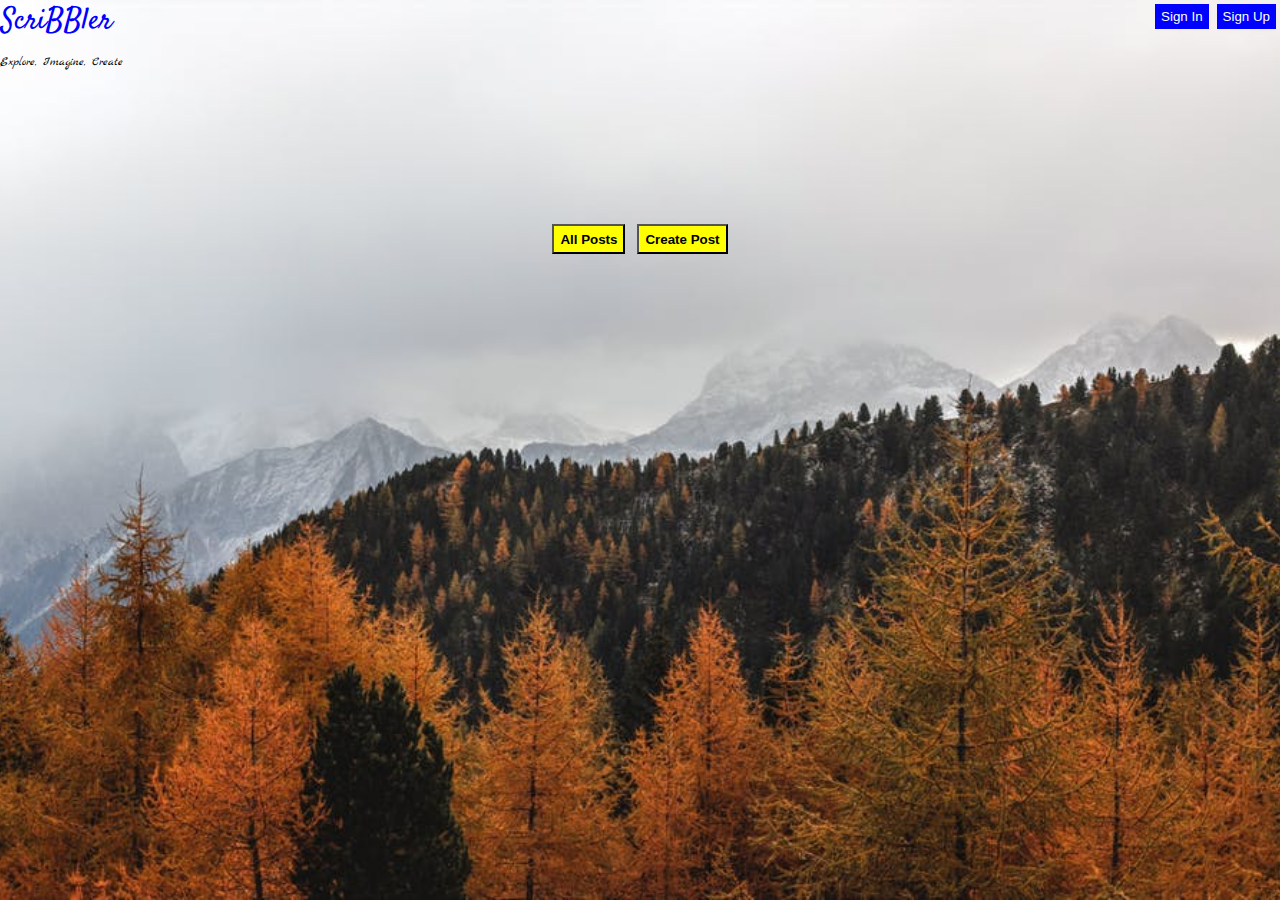
<file: Project_Stub_File/stub/index.html>
<!DOCTYPE html>
<html>
<head>

    <!-- Place all CSS for header in this file -->
    <link href='css\header.css' rel='stylesheet' type='text/css'>

    <!-- Place all CSS for the rest of the elements in this file -->
    <link href='css\index.css' rel='stylesheet' type='text/css'>

	<!-- Place all CSS for fonts in this file -->
    <link href='css\font.css' rel='stylesheet' type='text/css'>

</head>
<body>
    <div id="main-container-div">

        <div class="header">
            <input class="topButtons" onclick="modal_signup()" type="button" value="Sign Up" >
            <input class="topButtons" onclick="modal_signin()" type="button" value="Sign In">
            <a id="pageTitle" class="logo-title">ScriBBler</a>
            <p class="middleText">Explore, Imagine, Create </p>
        </div>

        <div class="postButtons">
        	<a href="html/bloglist.html"><button>All Posts</button></a>
          <button onclick="createmodal()">Create Post</button>
        </div>

    </div>

    <div id="signin" class="modal">
      <form class="modal-content animate" action="/action_page.php">


    <div class="container">
      <span onclick="close_model()" class="close" title="Close Modal">&times;</span>
    <center><h2>Welcome Back! </h2></center>

    <hr>
      <label for="uname"><b>Username</b></label>
      <input type="text" placeholder="Enter Username" name="uname" required>

      <label for="psw"><b>Password</b></label>
      <input type="password" placeholder="Enter Password" name="psw" required>

      <button type="submit" id="bt1">Login</button>

    </div>
	  <center><h3>Not a member? <font onclick="modal_signup()" color="blue">Sign Up</font></h3></center>
    </form>
    </div>

    <div id="signup" class="modal">
      <form class="modal-content animate" action="/action_page.php">


    <div class="container">
      <span onclick="close_model()" class="close" title="Close Modal">&times;</span>
    <center><h2>Get Started</h2></center>

    <hr>
      <label for="fname"><b>Full Name</b></label>
      <input type="text" placeholder="Enter Full Name" name="fname" required>

      <label for="uname"><b>Username</b></label>
      <input type="text" placeholder="Enter Username" name="uname" required>

      <label for="psw"><b>Password</b></label>
      <input type="password" placeholder="Enter Password" name="psw" required>

      <label for="cpsw"><b>Confirm Password</b></label>
      <input type="password" placeholder="Confirm Password" name="cpsw" required>

      <button type="submit" id="bt1">Sign Up</button>

    </div>

    </form>
    </div>


    	<!-- code for Create Post modal here -->

    <div id="modalwrapper3" class="modal">


         <div class="modal-content">
           <div class ="container">
             <span class="close" onclick="closecreate()">&times;</span>


                 <center>
                     <h2>Create A Blog</h2>
                 </center>
                 <hr>
                 <form>
                 <lable for="email"><b>Author name</b></lable>
                 <input type="text" placeholder="Enter Author name" name="email" required><br><br>

                 <label for="psw"><b>Blog heading </b></label>
                 <input type="text" placeholder="Enter Blog heading" name="psw" required><br><br>

                 <label for="psw"><b>Blog Content </b></label>
                 <input type="text" placeholder="Enter Blog Content" name="psw" required><br><br>

                 <button type="submit" class="signup-btn">Create</button>



         </form>
                 </div>
               </div>
     </div>

	<!-- Place all Javascript for header in this file -->
	<script src="js\header.js"></script>
	<!-- Place all Javascript for rest of the elements in this file -->
    <script src="js\index.js"></script>


</body>
</html>
</file>
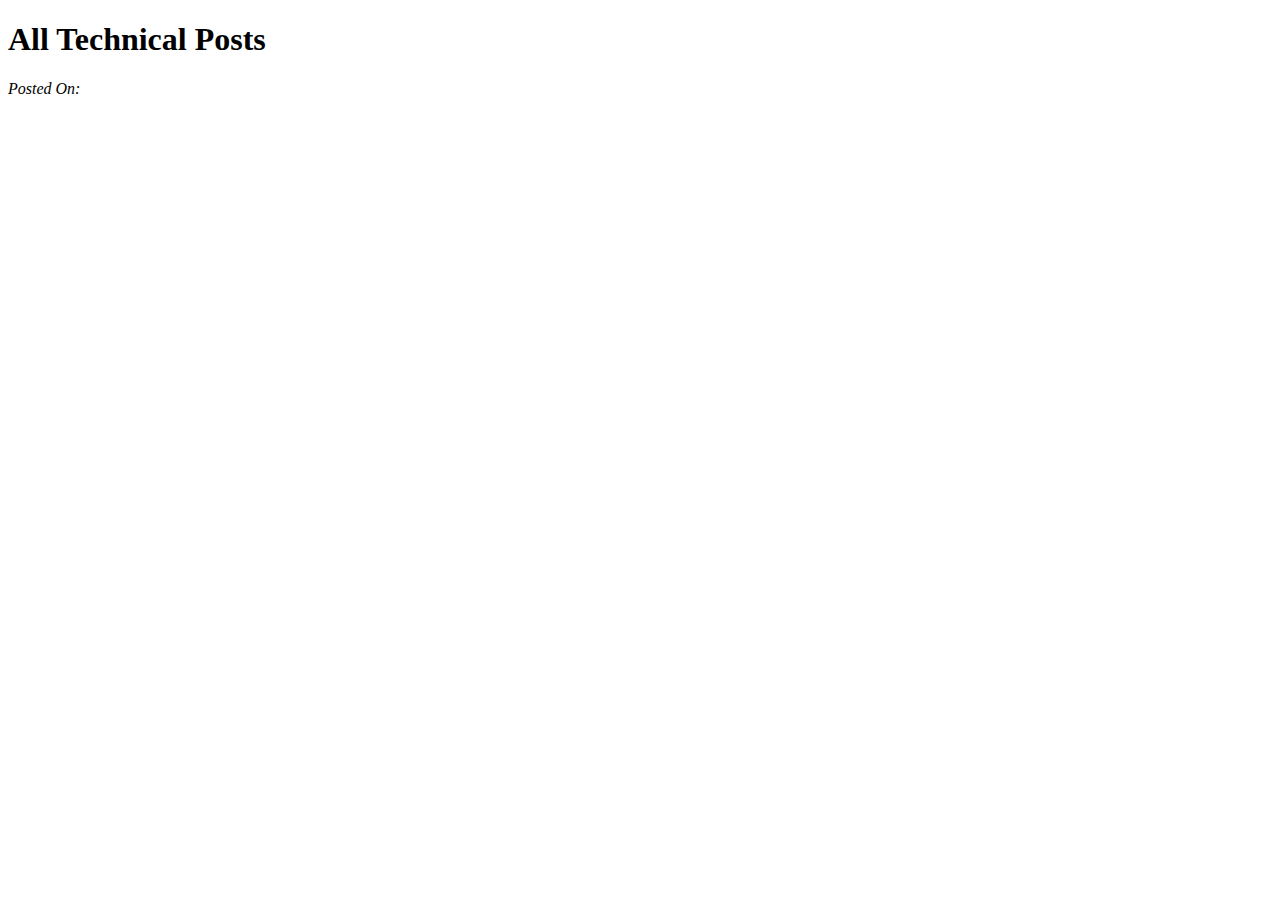
<file: TechnicalBlogApplication/src/main/resources/templates/index.html>
<!Doctype html>

<html xmlns:th="http://thymeleaf.org">
    <head th:replace="layout :: site-head">
        <title>Spring MVC Application</title>
    </head>

    <header th:replace="layout :: logged-out"></header>

    <body>
        <h1>All Technical Posts</h1>
        <main id="posts">
            <post th:each="p : ${posts}">
                <h2 th:text="${p.title}"></h2>
                <i>Posted On: </i> <span th:text="${p.date}"></span>
                <div>
                    <p th:text="${p.body}"></p>
                </div>
            </post>
        </main>
    </body>
</html>
</file>
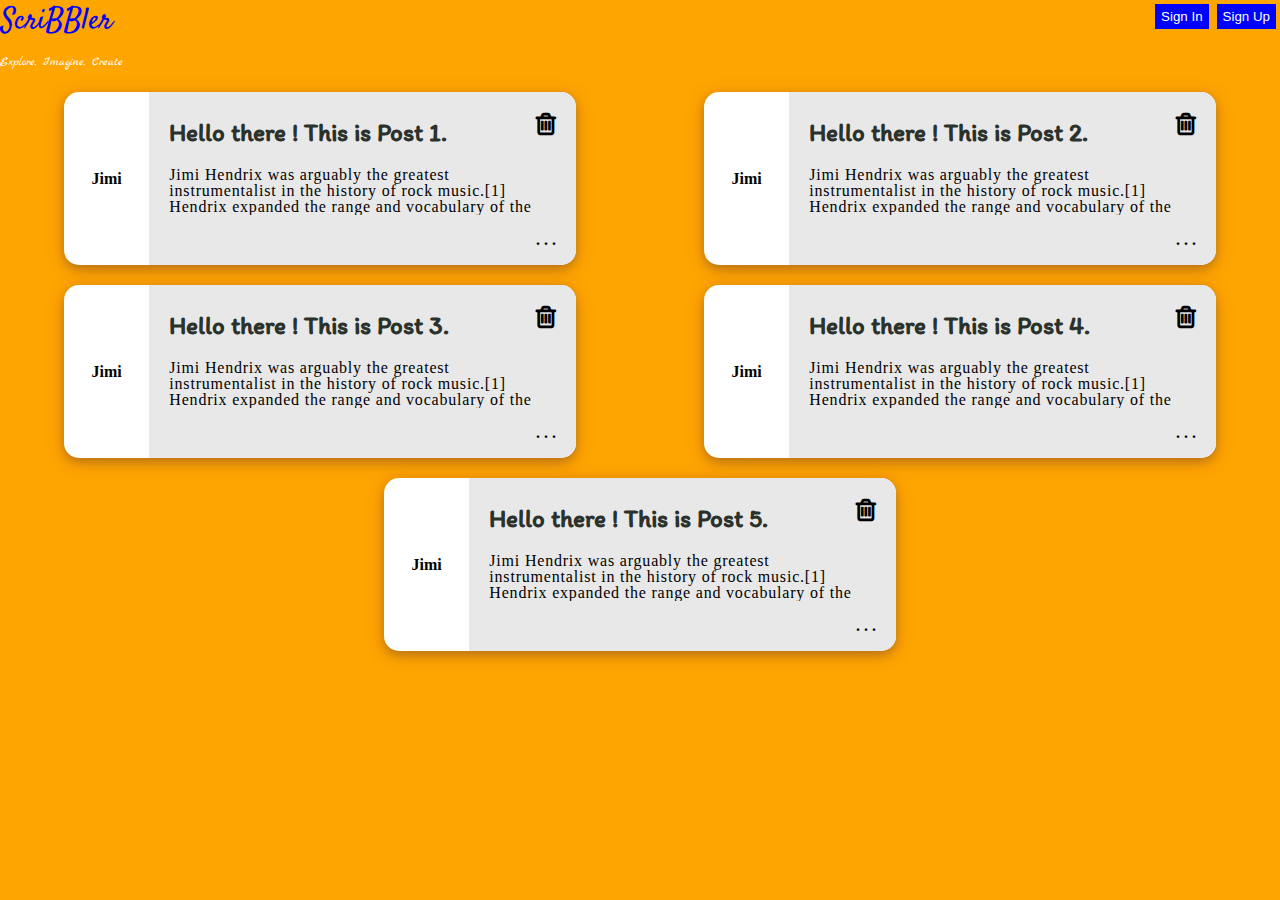
<file: Project_Stub_File/stub/html/bloglist.html>
<!DOCTYPE html>
<html>

<head>
    <link href='..\css\bloglist.css' rel='stylesheet' type='text/css'>
    <link href='..\css\header.css' rel='stylesheet' type='text/css'>
    <link href='..\css\font.css' rel='stylesheet' type='text/css'>

    <link rel="stylesheet" href="..\font-awesome-4.7.0/css/font-awesome.min.css">
    <style>
    </style>
</head>
<body>
    <div id="main-container-div">
        <div class="header">

          <input class="topButtons" onclick="modal_signup()" type="button" value="Sign Up" >
          <input class="topButtons" onclick="modal_signin()" type="button" value="Sign In">
          <a id="pageTitle" class="logo-title">ScriBBler</a>
          <p class="middleText1">Explore, Imagine, Create </p>

        </div>
    </div>
    <div id="signin" class="modal">

        <!-- code for Sign In modal here -->
        <form class="modal-content animate" action="/action_page.php">


      <div class="container">
        <span onclick="close_model()" class="close" title="Close Modal">&times;</span>
      <center><h2>Welcome Back! </h2></center>
      <hr>
        <label for="uname"><b>Username</b></label>
        <input type="text" placeholder="Enter Username" name="uname" required>

        <label for="psw"><b>Password</b></label>
        <input type="password" placeholder="Enter Password" name="psw" required>

        <button type="submit" id="bt1">Login</button>

      </div>
  	  <center><h3>Not a member? <font onclick="modal_signup()" color="blue">Sign Up</font></h3></center>
      </form>
    </div>


    <div id="signup" class="modal">

        <!-- code for Sign Up modal here -->
        <form class="modal-content animate" action="/action_page.php">


      <div class="container">
        <span onclick="close_model()" class="close" title="Close Modal">&times;</span>
      <center><h2>Get Started</h2></center>

      <hr>
        <label for="fname"><b>Full Name</b></label>
        <input type="text" placeholder="Enter Full Name" name="fname" required>

        <label for="uname"><b>Username</b></label>
        <input type="text" placeholder="Enter Username" name="uname" required>

        <label for="psw"><b>Password</b></label>
        <input type="password" placeholder="Enter Password" name="psw" required>

        <label for="cpsw"><b>Confirm Password</b></label>
        <input type="password" placeholder="Confirm Password" name="cpsw" required>

        <button type="submit" id="bt1">Sign Up</button>

      </div>

      </form>
    </div>

    <div class="allPostsContainer">
    <div class="post">
        <div class="post-left">
            <p class="post-username">Jimi</p>
        </div>
        <div class="post-content">
            <!-- code for Trash icon here -->
            <i class="fa fa-trash-o" id="trash" onclick="popup()"></i>

            <p class="post-title">Hello there ! This is Post 1. </p>
            <p class="post-desc">Jimi Hendrix was arguably the greatest instrumentalist in the history of rock music.[1] Hendrix expanded the range and vocabulary of the electric guitar into areas no musician had ever ventured before. His boundless drive, technical ability and creative application of such effects as distortion forever transformed the sound of rock and roll. While creating his unique musical voice and guitar style, Hendrix synthesized diverse genres, including blues, R&B, soul, British rock, American folk music, 1950s rock and roll, psychedelic and jazz.</p>

            <a href="post.html"><p class="post-icon">.&nbsp.&nbsp.</p></a>

        </div>
    </div>

    <div class="post">
        <div class="post-left">
            <p class="post-username">Jimi</p>
        </div>
        <div class="post-content">
                <!-- code for Trash icon here -->
                <i class="fa fa-trash-o" id="trash" onclick="popup()"></i>

                <p class="post-title">Hello there ! This is Post 2. </p>
                <p class="post-desc">Jimi Hendrix was arguably the greatest instrumentalist in the history of rock music.[1] Hendrix expanded the range and vocabulary of the electric guitar into areas no musician had ever ventured before. His boundless drive, technical ability and creative application of such effects as distortion forever transformed the sound of rock and roll. While creating his unique musical voice and guitar style, Hendrix synthesized diverse genres, including blues, R&B, soul, British rock, American folk music, 1950s rock and roll, psychedelic and jazz.</p>
                <a href="post.html"><p class="post-icon">.&nbsp.&nbsp.</p></a>
        </div>
    </div>


    <div class="post">
        <div class="post-left">
            <p class="post-username">Jimi</p>
        </div>
        <div class="post-content">

            <!-- code for Trash icon here -->
            <i class="fa fa-trash-o" id="trash" onclick="popup()"></i>

                <p class="post-title">Hello there ! This is Post 3. </p>
                <p class="post-desc">Jimi Hendrix was arguably the greatest instrumentalist in the history of rock music.[1] Hendrix expanded the range and vocabulary of the electric guitar into areas no musician had ever ventured before. His boundless drive, technical ability and creative application of such effects as distortion forever transformed the sound of rock and roll. While creating his unique musical voice and guitar style, Hendrix synthesized diverse genres, including blues, R&B, soul, British rock, American folk music, 1950s rock and roll, psychedelic and jazz.</p>

            <a href="post.html"><p class="post-icon">.&nbsp.&nbsp.</p></a>

        </div>
    </div>
    <div class="post">
        <div class="post-left">
            <p class="post-username">Jimi</p>
        </div>
        <div class="post-content">
            <!-- code for Trash icon here -->
            <i class="fa fa-trash-o" id="trash" onclick="popup()"></i>

                <p class="post-title">Hello there ! This is Post 4. </p>
                <p class="post-desc">Jimi Hendrix was arguably the greatest instrumentalist in the history of rock music.[1] Hendrix expanded the range and vocabulary of the electric guitar into areas no musician had ever ventured before. His boundless drive, technical ability and creative application of such effects as distortion forever transformed the sound of rock and roll. While creating his unique musical voice and guitar style, Hendrix synthesized diverse genres, including blues, R&B, soul, British rock, American folk music, 1950s rock and roll, psychedelic and jazz.</p>

            <a href="post.html"><p class="post-icon">.&nbsp.&nbsp.</p></a>

        </div>
    </div>
    <div class="post">
            <div class="post-left">
                <p class="post-username">Jimi</p>
            </div>
            <div class="post-content">
                <!-- code for Trash icon here -->
                <i class="fa fa-trash-o" id="trash" onclick="popup()"></i>

                    <p class="post-title">Hello there ! This is Post 5. </p>
                    <p class="post-desc">Jimi Hendrix was arguably the greatest instrumentalist in the history of rock music.[1] Hendrix expanded the range and vocabulary of the electric guitar into areas no musician had ever ventured before. His boundless drive, technical ability and creative application of such effects as distortion forever transformed the sound of rock and roll. While creating his unique musical voice and guitar style, Hendrix synthesized diverse genres, including blues, R&B, soul, British rock, American folk music, 1950s rock and roll, psychedelic and jazz.</p>

                <a href="post.html"><p class="post-icon">.&nbsp.&nbsp.</p></a>

            </div>
        </div>

        <div id="delete_modal" class="modal">
          <div class="modal-content" align="center">
            <!-- code for delete modal here -->
            <p>Are you sure you want to delete this post?</p>
            <button id="delete_modal_bt1">Yes</button>
            <button id="delete_modal_bt2" onclick="close1()">No</button>
          </div>
        </div>


</div>
    <script src="..\js\bloglist.js">  </script>
    <script src="..\js\header.js"> </script>
</body>

</html>
</file>
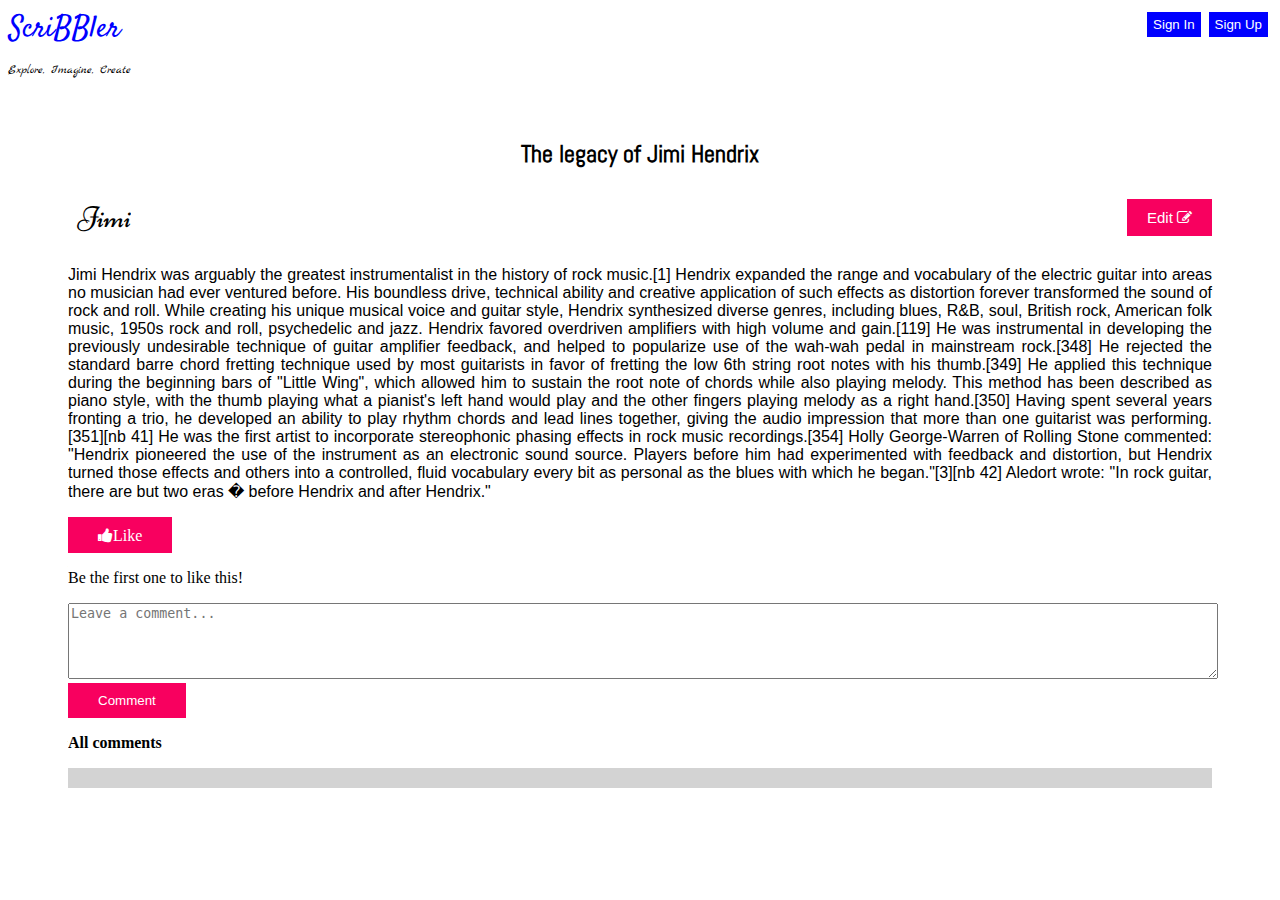
<file: Project_Stub_File/stub/html/post.html>
<!DOCTYPE html>
<head>

        <link href='..\css\post.css' rel='stylesheet' type='text/css'>
        <link href='..\css\header.css' rel='stylesheet' type='text/css'>
        <link rel="stylesheet" href="..\font-awesome-4.7.0/css/font-awesome.min.css">
        <link href='..\css\font.css' rel='stylesheet' type='text/css'>
    <style>
    </style>
</head>
<body>
        <div class="header">
             <!-- code for Sign Up, Sign In button here.
               code for "ScriBBler" heading and the sub-heading -->
               <input class="topButtons" onclick="modal_signup()" type="button" value="Sign Up" >
               <input class="topButtons" onclick="modal_signin()" type="button" value="Sign In">
               <a id="pageTitle" class="logo-title">ScriBBler</a>
               <p class="middleText">Explore, Imagine, Create </p>
        </div>
        <div id="signin" class="modal">
          <form class="modal-content animate" action="/action_page.php">


        <div class="container">
          <span onclick="close_model()" class="close" title="Close Modal">&times;</span>
        <center><h2>Welcome Back! </h2></center>

        <hr>
          <label for="uname"><b>Username</b></label>
          <input type="text" placeholder="Enter Username" name="uname" required>

          <label for="psw"><b>Password</b></label>
          <input type="password" placeholder="Enter Password" name="psw" required>

          <button type="submit" id="bt1">Login</button>

        </div>
    	  <center><h3>Not a member? <font onclick="modal_signup()" color="blue">Sign Up</font></h3></center>
        </form>
        </div>

        <div id="signup" class="modal">
          <form class="modal-content animate" action="/action_page.php">


        <div class="container">
          <span onclick="close_model()" class="close" title="Close Modal">&times;</span>
        <center><h2>Get Started</h2></center>

        <hr>
          <label for="fname"><b>Full Name</b></label>
          <input type="text" placeholder="Enter Full Name" name="fname" required>

          <label for="uname"><b>Username</b></label>
          <input type="text" placeholder="Enter Username" name="uname" required>

          <label for="psw"><b>Password</b></label>
          <input type="password" placeholder="Enter Password" name="psw" required>

          <label for="cpsw"><b>Confirm Password</b></label>
          <input type="password" placeholder="Confirm Password" name="cpsw" required>

          <button type="submit" id="bt1">Sign Up</button>

        </div>

        </form>
        </div>



    <div class="blogContent">
        <div id="blogTitle" class="blogTite">
        <h id="blogTitleNew">The legacy of Jimi Hendrix</h>
    </div>

<div class="blogAuthor">

    <!-- code for Edit/Save button and  -->
    <button  onclick="editor()" id="editjs">Edit <i class="fa fa-edit"></i></button>

    <p>Jimi</p>
</div>

<div class="blogText">
    <p id="blogBody">
            Jimi Hendrix was arguably the greatest instrumentalist in the history of rock music.[1] Hendrix expanded the range and vocabulary of the electric guitar into areas no musician had ever ventured before. His boundless drive, technical ability and creative application of such effects as distortion forever transformed the sound of rock and roll. While creating his unique musical voice and guitar style, Hendrix synthesized diverse genres, including blues, R&B, soul, British rock, American folk music, 1950s rock and roll, psychedelic and jazz. Hendrix favored overdriven amplifiers with high volume and gain.[119] He was instrumental in developing the previously undesirable technique of guitar amplifier feedback, and helped to popularize use of the wah-wah pedal in mainstream rock.[348] He rejected the standard barre chord fretting technique used by most guitarists in favor of fretting the low 6th string root notes with his thumb.[349] He applied this technique during the beginning bars of "Little Wing", which allowed him to sustain the root note of chords while also playing melody. This method has been described as piano style, with the thumb playing what a pianist's left hand would play and the other fingers playing melody as a right hand.[350] Having spent several years fronting a trio, he developed an ability to play rhythm chords and lead lines together, giving the audio impression that more than one guitarist was performing.[351][nb 41] He was the first artist to incorporate stereophonic phasing effects in rock music recordings.[354] Holly George-Warren of Rolling Stone commented: "Hendrix pioneered the use of the instrument as an electronic sound source. Players before him had experimented with feedback and distortion, but Hendrix turned those effects and others into a controlled, fluid vocabulary every bit as personal as the blues with which he began."[3][nb 42] Aledort wrote: "In rock guitar, there are but two eras � before Hendrix and after Hendrix."
    </p>
</div>

    <!-- code for Like button, Comment button, Comment box here-->
    <button  id="like" onclick="doLike()" class="fa fa-thumbs-up">Like</button>
    <p id="check_like">Be the first one to like this!</p>
    <textarea id="comment" placeholder="Leave a comment..."></textarea>
    <button class="bt_edit1" onclick="postComment()">Comment</button>
    <p><b>All comments</b></p>
    <table id="tbl1" cellspacing="10" cellpadding="20">

        </table>
    <script src="..\js\post.js" defer></script>
    <script src="..\js\header.js">
    </script>
</div>
</body>
</file>
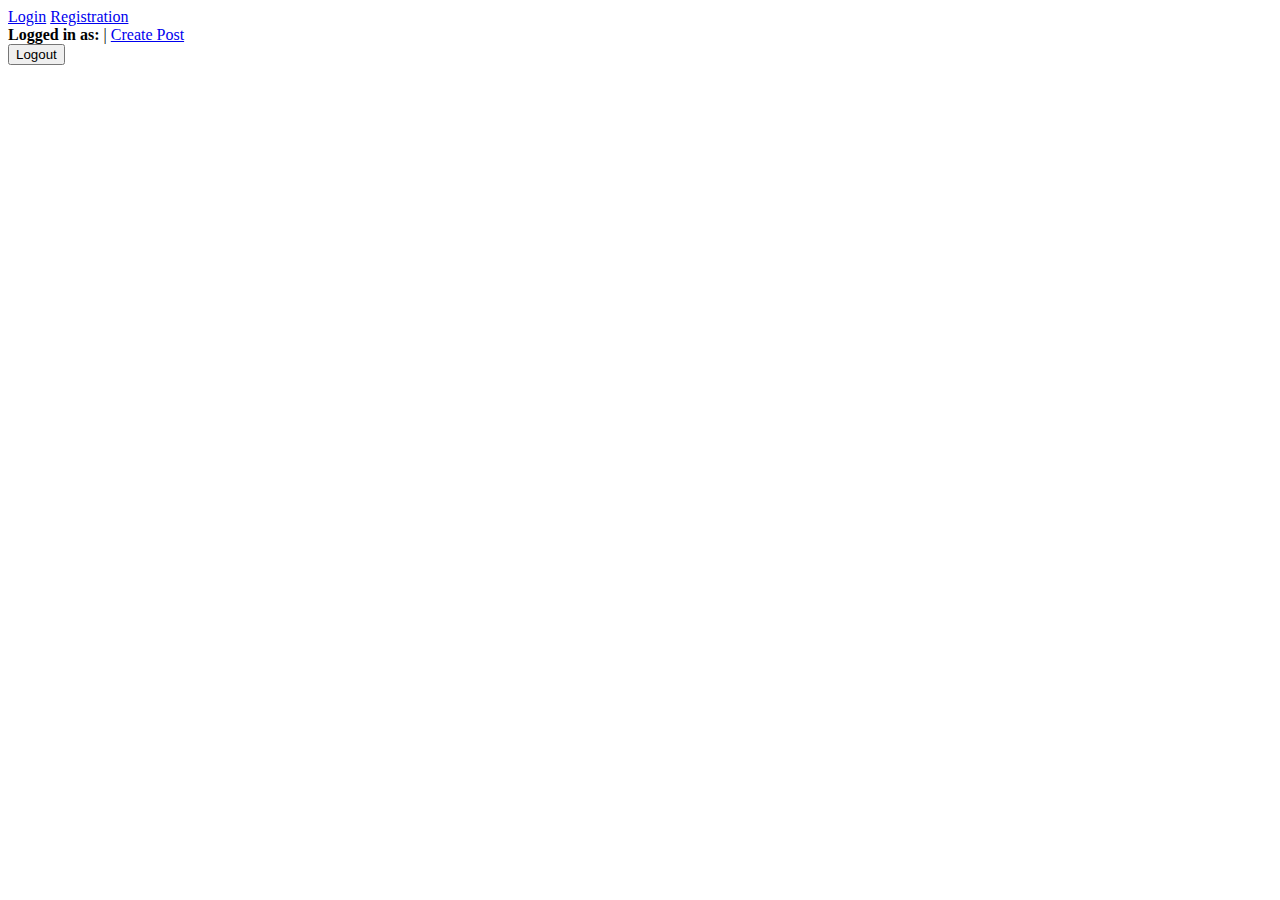
<file: TechnicalBlogApplication/src/main/resources/templates/layout.html>
<!Doctype html>

<html xmlns:th="http://thymeleaf.org">
    <head th:fragment="site-head"></head>

    <body>
        <header th:fragment="logged-out" th:remove="tag">
            <header>
                <a href="users/login.html" th:href="@{/users/login}">Login</a>
                <a href="users/registration.html" th:href="@{/users/registration}">Registration</a>
            </header>
        </header>

        <header th:fragment="logged-in" th:remove="tag">
            <header>
                <b>Logged in as:</b>
                <label th:text="${session.loggeduser.profile.fullName}"></label> |
                <a href="posts/create.html" th:href="@{/posts/newpost}">Create Post</a>
                <form method="post" th:action="@{/users/logout}">
                    <input type="submit" value="Logout"/>
                </form>
            </header>
        </header>
    </body>

</html>
</file>
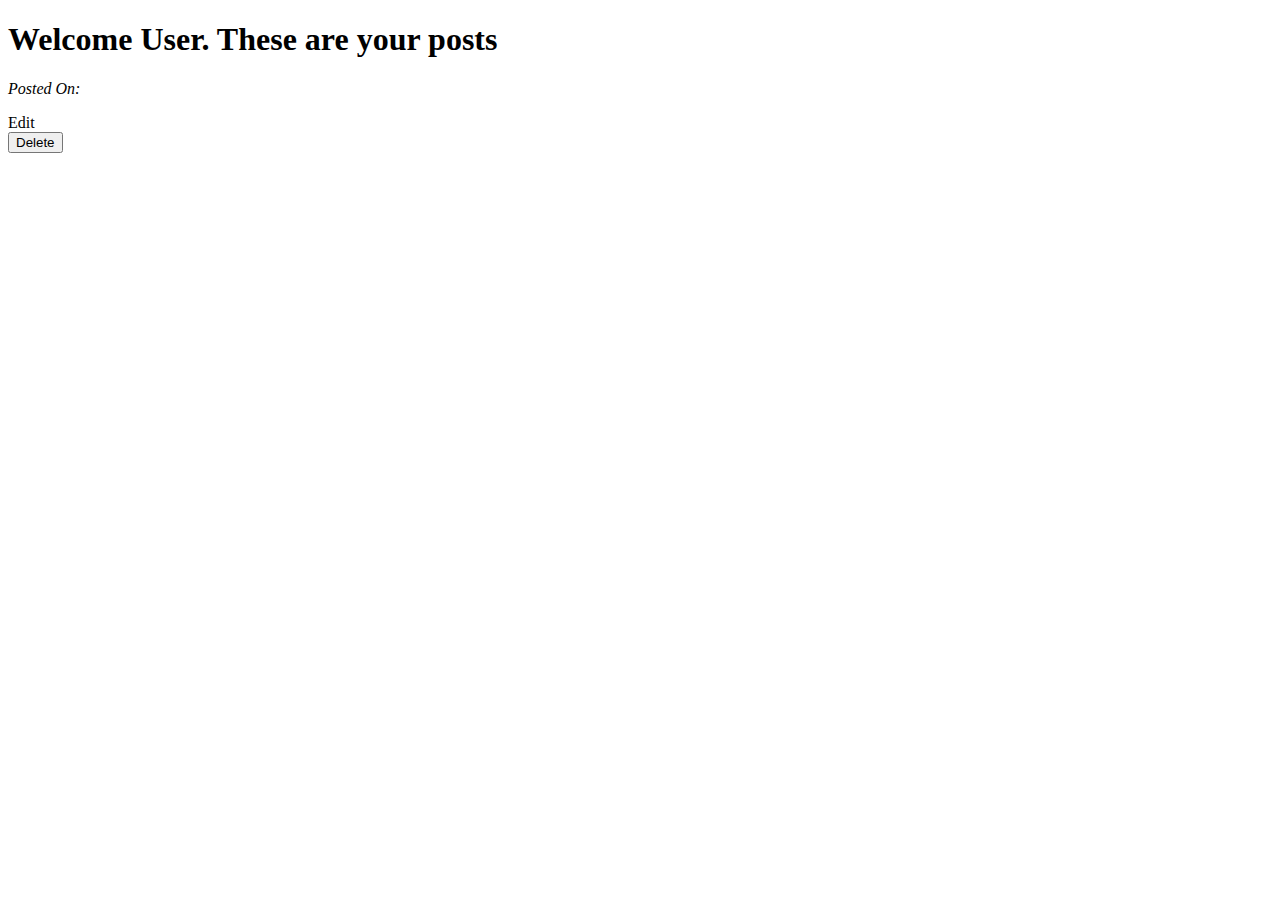
<file: TechnicalBlogApplication/src/main/resources/templates/posts.html>
<!Doctype html>

<html xmlns:th="http://thymeleaf.org">

    <head th:replace="layout :: site-head">
        <title>Spring MVC Application - User Posts</title>
    </head>

    <header th:replace="layout :: logged-in"></header>

    <body>
        <h1>Welcome User. These are your posts</h1>
        <main id="posts">
            <post th:each="p : ${posts}">
                <h2 th:text="${p.title}"></h2>
                <i>Posted On: </i> <span th:text="${p.date}"></span>
                <div>
                    <p th:text="${p.body}"></p>
                </div>
                <div>
                    <a th:href="@{/editPost(postId=${p.id})}">Edit</a>
                    <form th:action="@{/deletePost(postId=${p.id})}" th:method="delete">
                        <input type="submit" value="Delete" />
                    </form>
                </div>
            </post>
        </main>
    </body>
</html>
</file>
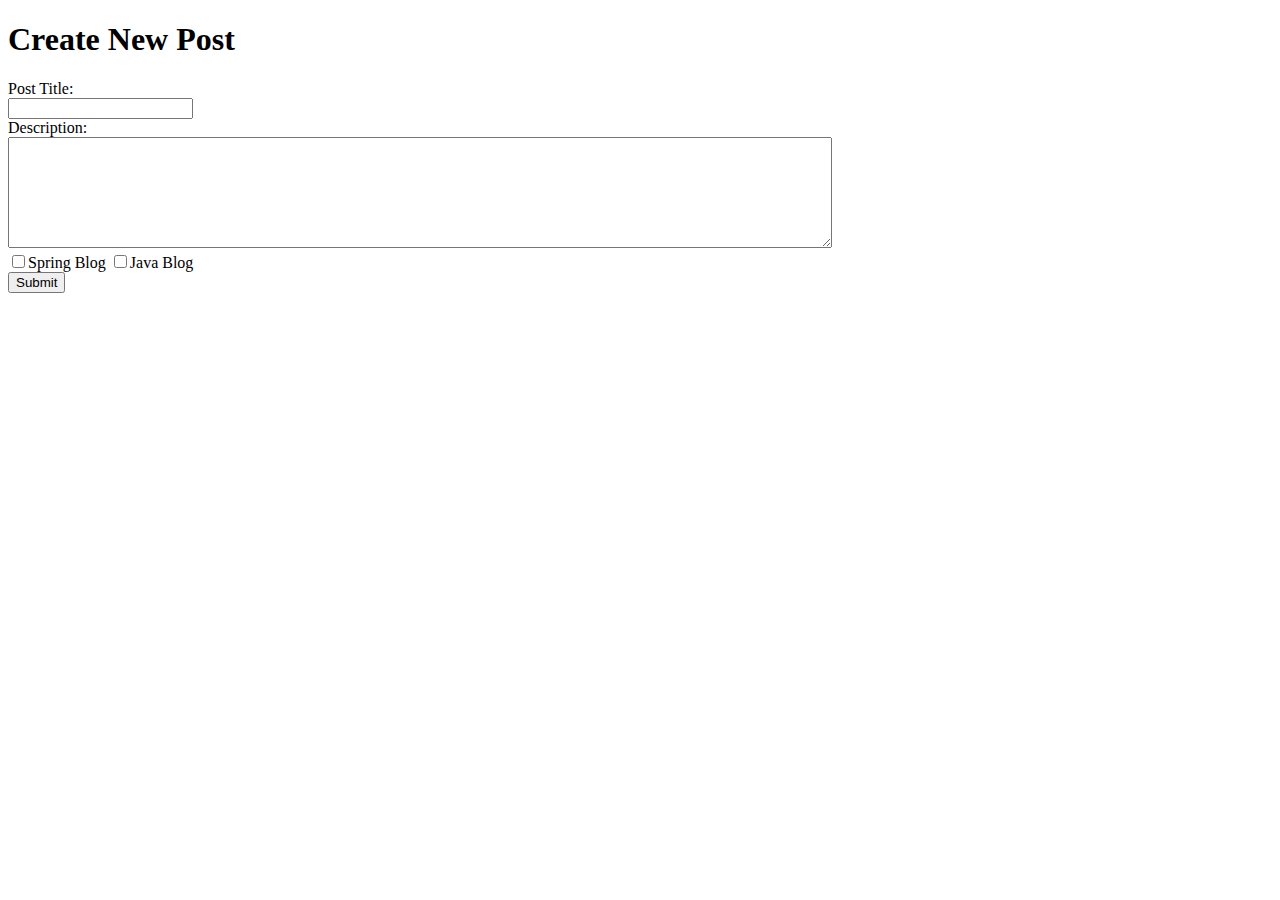
<file: TechnicalBlogApplication/src/main/resources/templates/posts/create.html>
<!Doctype html>

<html xmlns:th="http://thymeleaf.org">

<head th:replace="layout :: site-head">
    <title>Spring MVC Application - Create Post</title>
</head>

<header th:replace="layout :: logged-in"></header>

<body>
    <h1>Create New Post</h1>

    <form method="post" th:action="@{/posts/create}">
        <div>Post Title:</div>
        <div><input type="text" id="title" name="title" /></div>

        <div>Description:</div>

        <div><textarea rows="7" cols="100" name="body"></textarea></div>

        <div>
            <input type="checkbox" name="SpringBlog" value="Spring Blog"/>Spring Blog
            <input type="checkbox" name="JavaBlog" value="Java Blog"/>Java Blog
        </div>

        <div>
            <input type="submit" value="Submit"/>
        </div>
    </form>

</body>
</html>
</file>
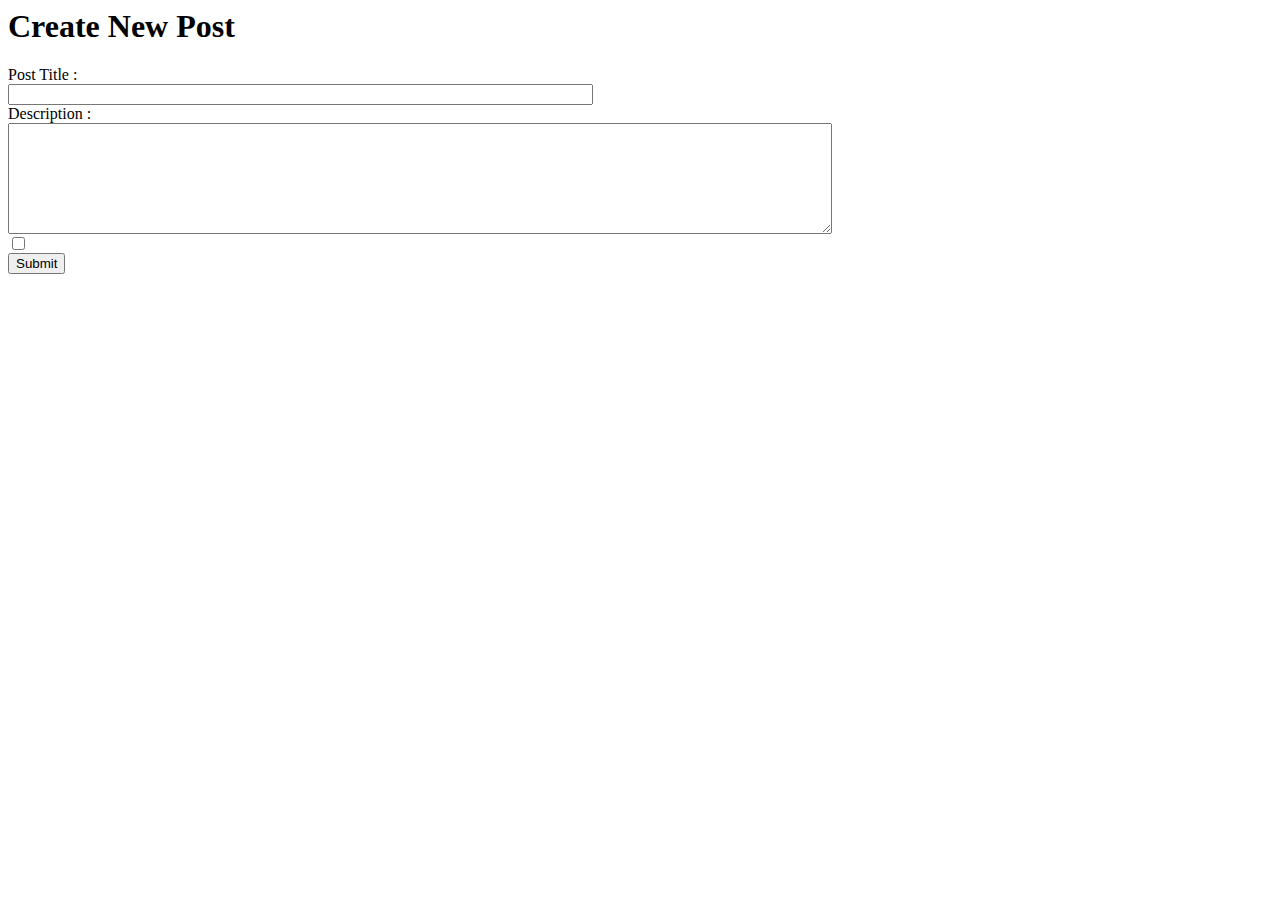
<file: TechnicalBlogApplication/src/main/resources/templates/posts/edit.html>
<html xmlns:th="http://thymeleaf.org">

<head th:replace="layout :: site-head">
    <title>Spring MVC Technical Blog</title>
</head>

<header th:replace="layout :: logged-out"></header>

<h1>Create New Post</h1>

<form th:method="put" th:action="@{/editPost(postId=${post.id})}">
    <div>Post Title :</div>
    <div>
        <input type="text" name="title" size="70" th:value="${post.title}"/>
    </div>

    <div> Description :</div>
    <div>
        <textarea rows="7" cols="100" name="body" th:text="${post.body}"></textarea>
    </div>

    <div>
        <article th:each="cat : ${session.categories}">
            <input type="checkbox" name="${cat.category}" value="${cat.category}"/>
            <label th:text="${cat.category}"></label>
        </article>
    </div>
    <input type="submit" value="Submit"/>
    </div>
</form>

</html>
</file>
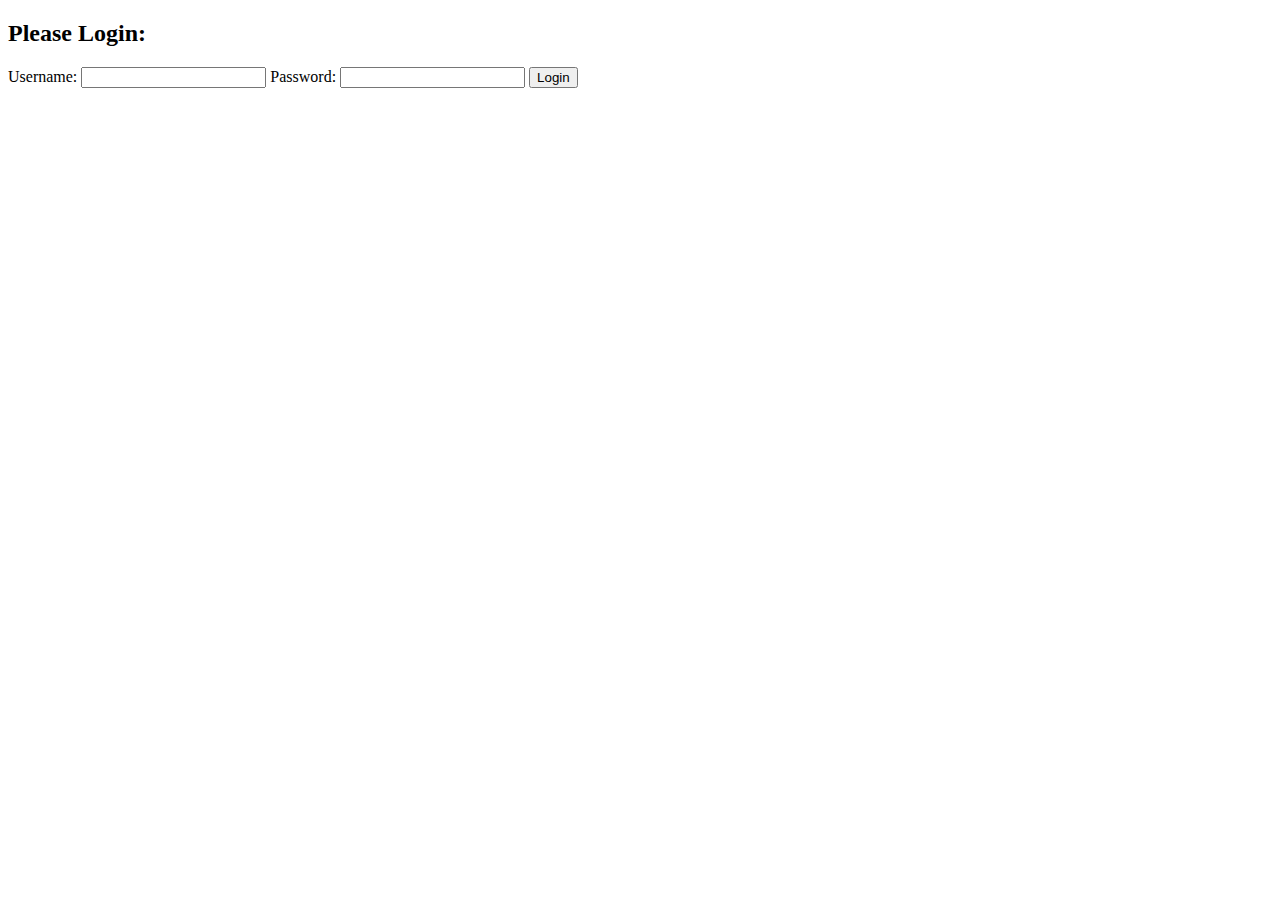
<file: TechnicalBlogApplication/src/main/resources/templates/users/login.html>
<!Doctype html>

<html xmlns:th="http://thymeleaf.org">

    <head th:replace="layout :: site-head">
        <title>Spring MVC Application - Login</title>
    </head>

    <header th:replace="layout :: logged-out"></header>

    <h2>Please Login:</h2>

    <form th:action="@{/users/login}" th:method="POST" th:object="${User}">
        <label for="username">Username:</label>
        <input type="text" id="username" name="username"/>
        <label for="password">Password:</label>
        <input type="password" id="password" name="password"/>
        <input type="submit" value="Login"/>
    </form>

</html>
</file>
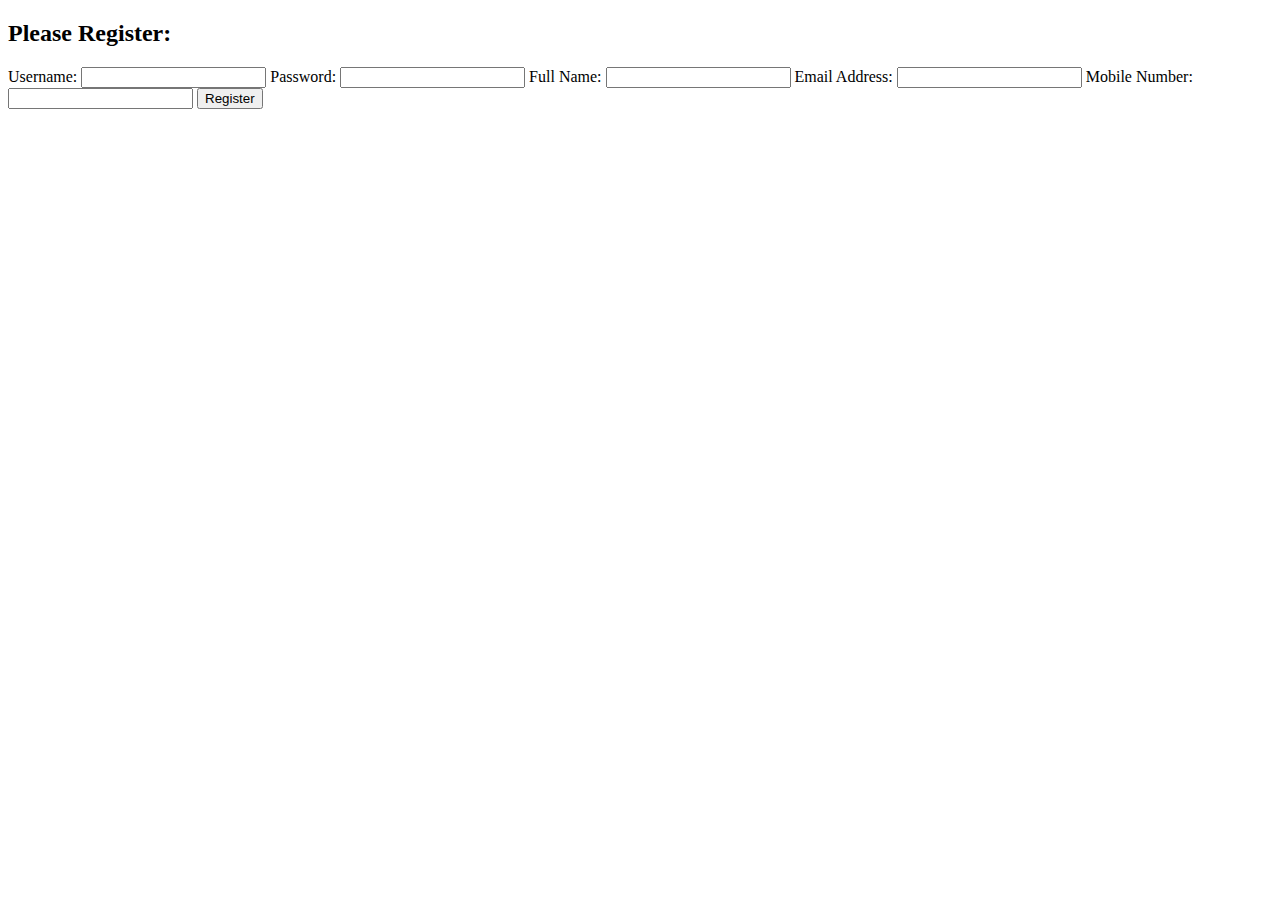
<file: TechnicalBlogApplication/src/main/resources/templates/users/registration.html>
<!Doctype html>

<html xmlns:th="http://thymeleaf.org">

    <head th:replace="layout :: site-head">
        <title>Spring MVC Application - User Registration</title>
    </head>

    <header th:replace="layout :: logged-out"></header>

    <h2>Please Register:</h2>

    <form th:action="@{/users/registration}" th:method="POST" th:object="${User}">

        <label for="username">Username:</label>
        <input type="text" id="username" name="username" th:field="${User.username}"/>

        <label for="password">Password:</label>
        <input type="password" id="password" name="password" th:field="${User.password}"/>

        <label for="fullname">Full Name:</label>
        <input type="text" id="fullname" name="fullName" th:field="${User.profile.fullName}"/>

        <label for="fullname">Email Address:</label>
        <input type="text" id="emailaddress" name="emailAddress" th:field="${User.profile.emailAddress}"/>

        <label for="fullname">Mobile Number:</label>
        <input type="text" id="mobilenumber" name="mobileNumber" th:field="${User.profile.mobileNumber}"/>

        <input type="submit" value="Register"/>
    </form>

</html>
</file>
